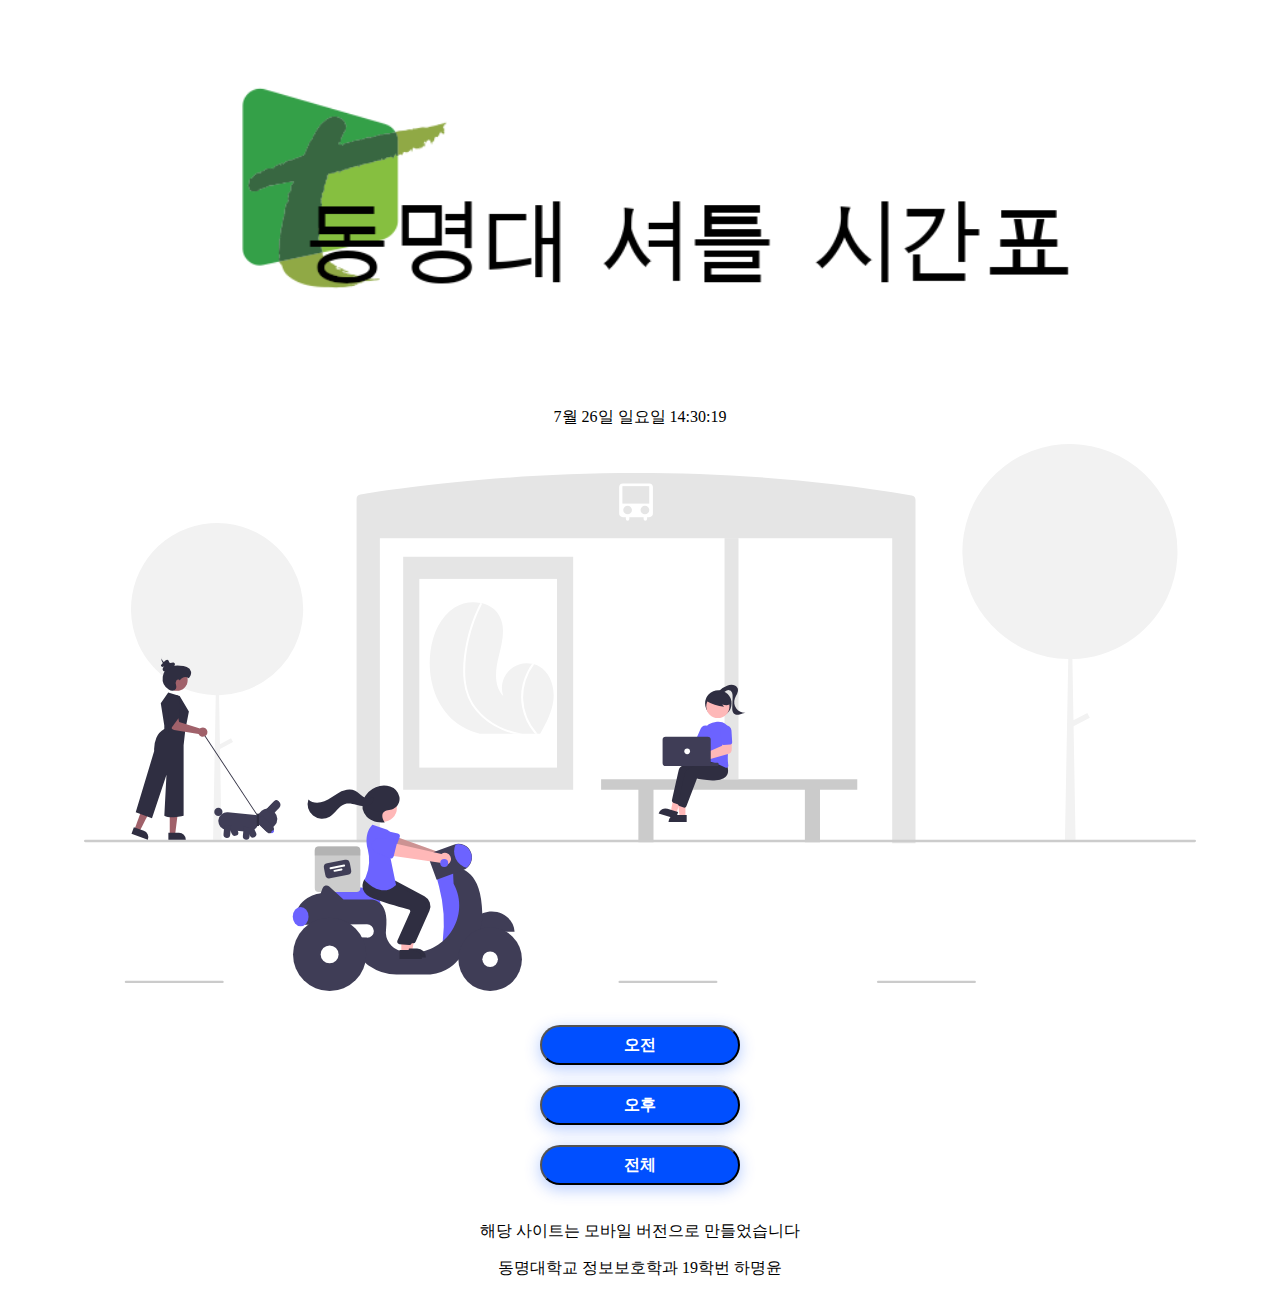
<file: index.html>
<!DOCTYPE html>
<html lang="ko">
<head>
    <meta charset="UTF-8">
    <meta http-equiv="X-UA-Compatible" content="IE=edge">
    <meta name="viewport" content="width=device-width, initial-scale=1.0">
    <link rel="stylesheet" href="main.css">
    <title>TU셔틀버스 시간표</title>
</head>
<body>
    <div>
        <img src="title.png" alt="" width="70%" >
    </div>
    <p id="clock" style="color:black;">clock</p>
    <script>
        var Target = document.getElementById("clock");
        function clock() {
            var time = new Date();

            var month = time.getMonth();
            var date = time.getDate();
            var day = time.getDay();
            var week = ['일', '월', '화', '수', '목', '금', '토'];

            var hours = time.getHours();
            var minutes = time.getMinutes();
            var seconds = time.getSeconds();

            Target.innerText = 
            `${month + 1}월 ${date}일 ${week[day]}요일 ` +
            `${hours < 10 ? `0${hours}` : hours}:${minutes < 10 ? `0${minutes}` : minutes}:${seconds < 10 ? `0${seconds}` : seconds}`;
                
        }
        clock();
        setInterval(clock, 1000); // 1초마다 실행
    </script>
    <div>
        <img src="busstation.svg" alt="" width="88%">
    </div>
    <div class="mm"></div>
    <div class="m2">
        <button type="button" onclick="location.href='day.html'">오전</button>
    </div>
    <div class="m2"> 
        <button type="button" onclick="location.href='night.html'">오후</button>
    </div>
    <div class="m2">
        <button type="button" onclick="location.href='all_time.html'">전체</button>
    </div>
    <p>해당 사이트는 모바일 버전으로 만들었습니다</p>
    <p>동명대학교 정보보호학과 19학번 하명윤</p>
    <!-- 숨은 주석 정보 위 사이트는 초기 베타 버전으로 자동화가 아닌 수동 기입으로 이루어져있습니다 현재 2022년 동명대 버스시간표
    로 구성이 되어있으면 업데이트가 다소 느려질수도 있다는 점 양해 부탁드립니다.
    호스팅 서버는 github.io를 이용하여 웹 호스팅을 진행중입니다. -->
</body>
</html>
</file>
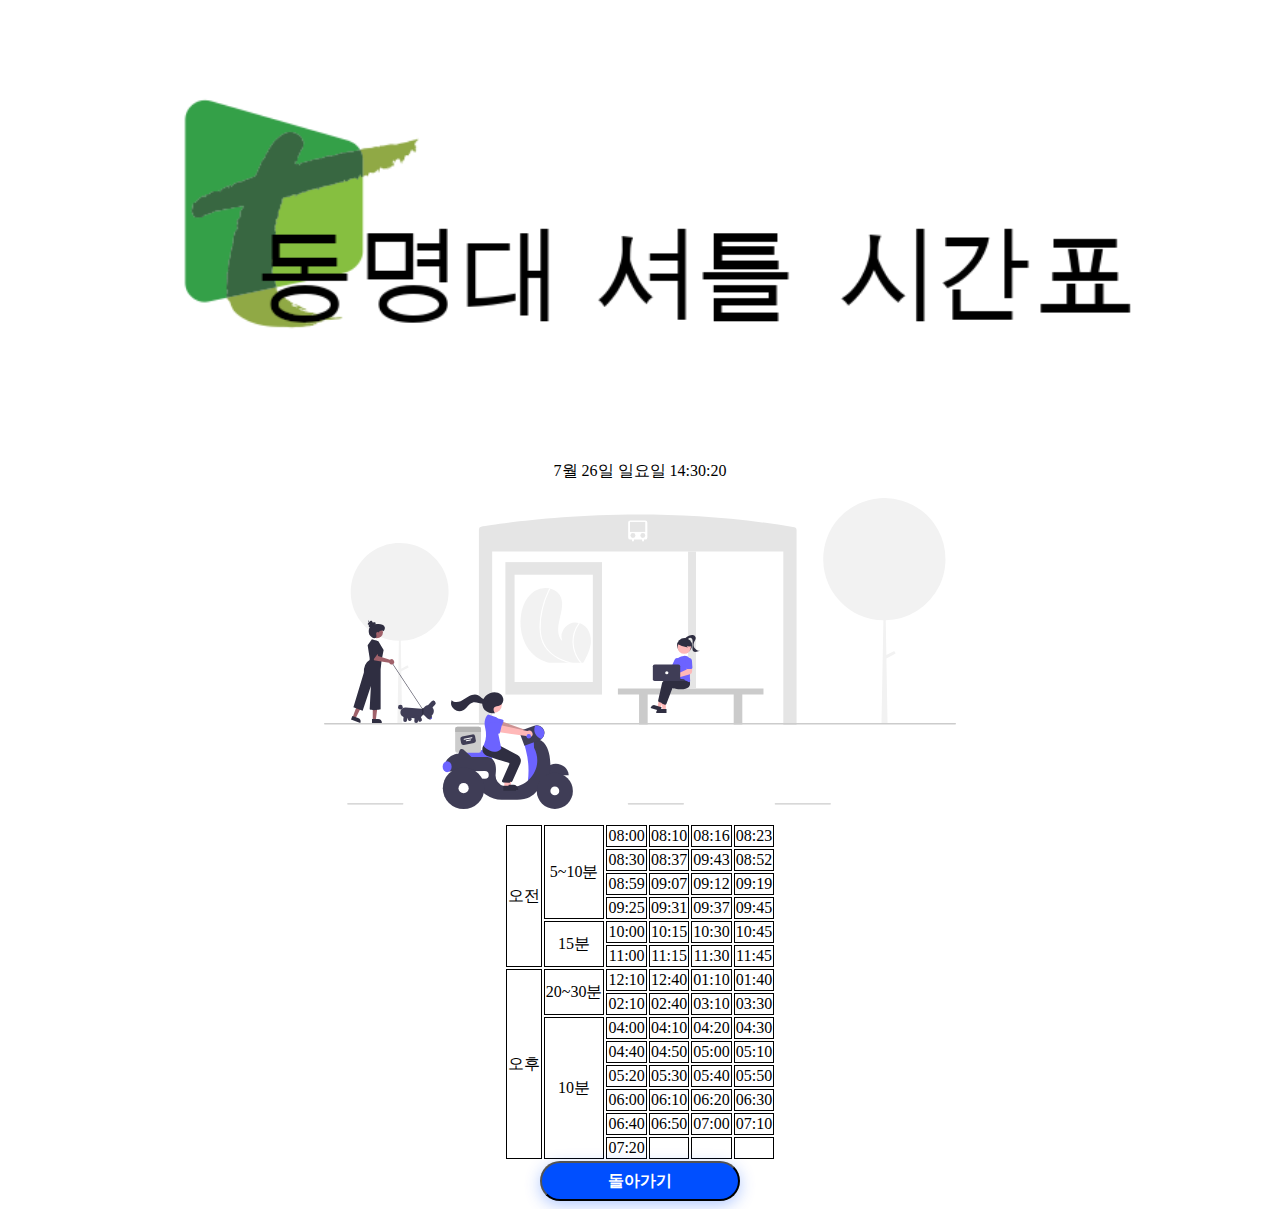
<file: all_time.html>
<!DOCTYPE html>
<html lang="ko">
<head>
    <meta charset="UTF-8">
    <meta http-equiv="X-UA-Compatible" content="IE=edge">
    <meta name="viewport" content="width=device-width, initial-scale=1.0">
    <link rel="stylesheet" href="main.css">
    <title>TU셔틀버스 시간표</title>
</head>
<body>
    <div>
        <img src="title.png" alt="" width="80%" >
    </div>
    <p id="clock" style="color:black;">clock</p>
    <script>
        var Target = document.getElementById("clock");
        function clock() {
            var time = new Date();

            var month = time.getMonth();
            var date = time.getDate();
            var day = time.getDay();
            var week = ['일', '월', '화', '수', '목', '금', '토'];

            var hours = time.getHours();
            var minutes = time.getMinutes();
            var seconds = time.getSeconds();

            Target.innerText = 
            `${month + 1}월 ${date}일 ${week[day]}요일 ` +
            `${hours < 10 ? `0${hours}` : hours}:${minutes < 10 ? `0${minutes}` : minutes}:${seconds < 10 ? `0${seconds}` : seconds}`;
                
        }
        clock();
        setInterval(clock, 1000); // 1초마다 실행
    </script>
    <img src="busstation.svg" alt="" width="50%">
    <div class="m1"></div>
        <table style="margin-left: auto; margin-right: auto;">
            <tr>
                <td rowspan="6">오전</td>
                <td rowspan="4">5~10분 </td>
                <td>08:00</td>
                <td>08:10</td>
                <td>08:16</td>
                <td>08:23</td>
            </tr>
            <tr>
                <td>08:30</td>
                <td>08:37</td>
                <td>09:43</td>
                <td>08:52</td>
            </tr>
            <tr>
                <td>08:59</td>
                <td>09:07</td>
                <td>09:12</td>
                <td>09:19</td>
            </tr>
            <tr>
                <td>09:25</td>
                <td>09:31</td>
                <td>09:37</td>
                <td>09:45</td>
            </tr>
            <tr>
                <td rowspan="2">15분</td>
                <td>10:00</td>
                <td>10:15</td>
                <td>10:30</td>
                <td>10:45</td>
            </tr>
            <tr>
                <td>11:00</td>
                <td>11:15</td>
                <td>11:30</td>
                <td>11:45</td>
            </tr>
            <tr>
                <td rowspan="8">오후</td>
                <td rowspan="2">20~30분</td>
                <td>12:10</td>
                <td>12:40</td>
                <td>01:10</td>
                <td>01:40</td>
            </tr>
            <tr>
                <td>02:10</td>
                <td>02:40</td>
                <td>03:10</td>
                <td>03:30</td>
            </tr>
            <tr>
                <td rowspan="6">10분</td>
                <td>04:00</td>
                <td>04:10</td>
                <td>04:20</td>
                <td>04:30</td>
            </tr>
            <tr>
                <td>04:40</td>
                <td>04:50</td>
                <td>05:00</td>
                <td>05:10</td>
            </tr>
            <tr>
                <td>05:20</td>
                <td>05:30</td>
                <td>05:40</td>
                <td>05:50</td>
            </tr>
            <tr>
                <td>06:00</td>
                <td>06:10</td>
                <td>06:20</td>
                <td>06:30</td>
            </tr>
            <tr>
                <td>06:40</td>
                <td>06:50</td>
                <td>07:00</td>
                <td>07:10</td>
            </tr>
            <tr>
                <td>07:20</td>
                <td></td>
                <td></td>
                <td></td>
            </tr>
        </table>
    <div>
        <button type="button" onclick="location.href='index.html'">돌아가기</button>
    </div>
    
</body>
</html>
</file>
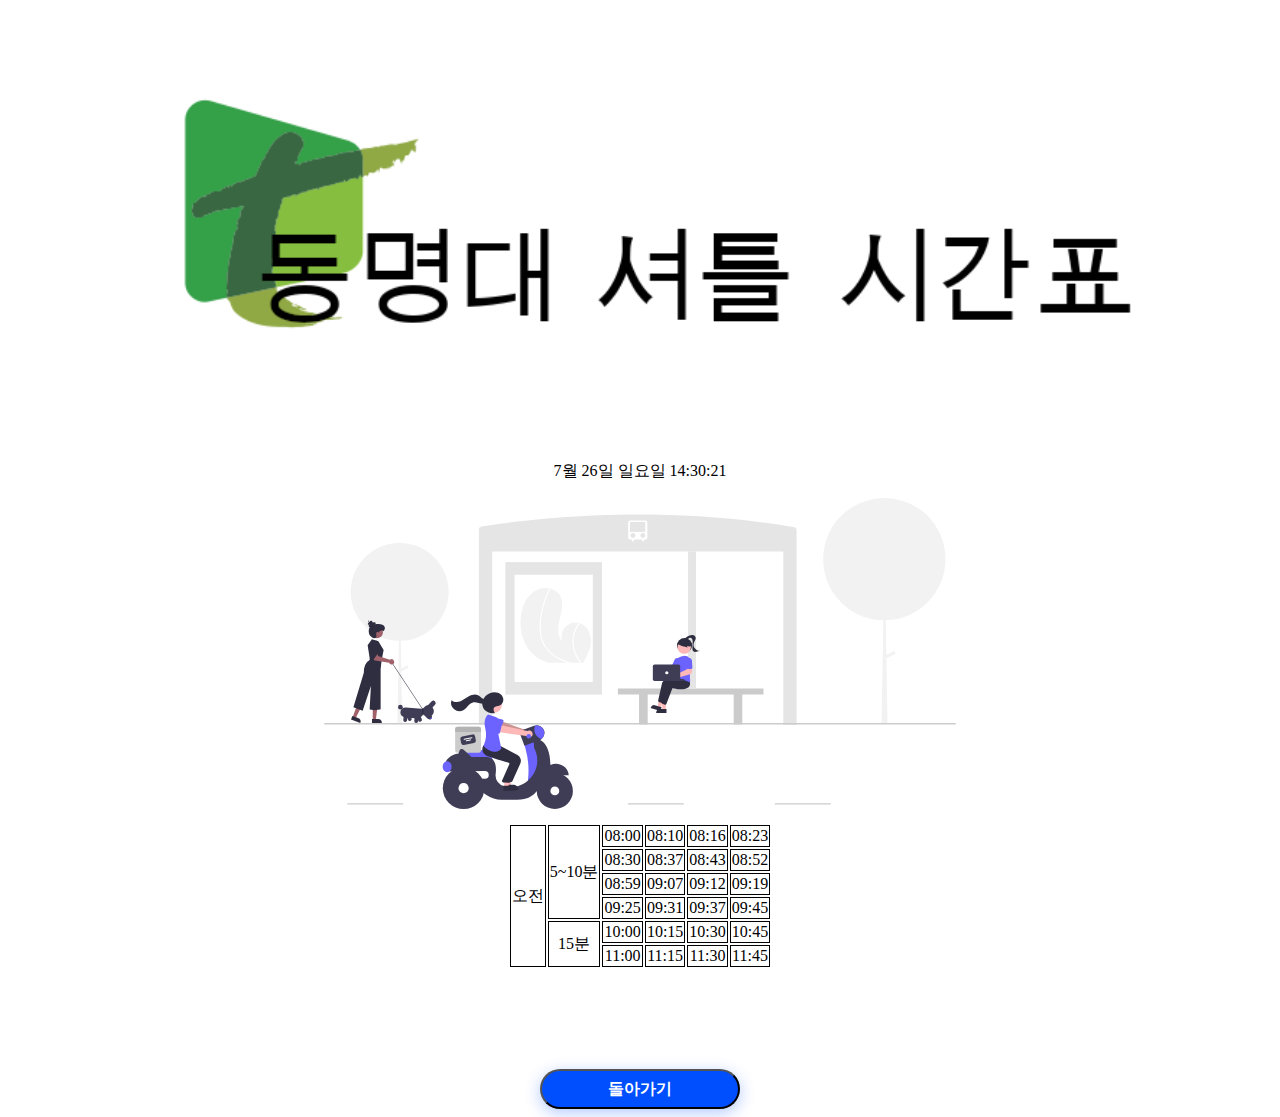
<file: day.html>
<!DOCTYPE html>
<html lang="ko">
<head>
    <meta charset="UTF-8">
    <meta http-equiv="X-UA-Compatible" content="IE=edge">
    <meta name="viewport" content="width=device-width, initial-scale=1.0">
    <link rel="stylesheet" href="main.css">
    <title>TU셔틀버스 시간표</title>
</head>
<body>
    <div>
        <img src="title.png" alt="" width="80%" >
    </div>
    <p id="clock" style="color:black;">clock</p>
    <script>
        var Target = document.getElementById("clock");
        function clock() {
            var time = new Date();

            var month = time.getMonth();
            var date = time.getDate();
            var day = time.getDay();
            var week = ['일', '월', '화', '수', '목', '금', '토'];

            var hours = time.getHours();
            var minutes = time.getMinutes();
            var seconds = time.getSeconds();

            Target.innerText = 
            `${month + 1}월 ${date}일 ${week[day]}요일 ` +
            `${hours < 10 ? `0${hours}` : hours}:${minutes < 10 ? `0${minutes}` : minutes}:${seconds < 10 ? `0${seconds}` : seconds}`;
                
        }
        clock();
        setInterval(clock, 1000); // 1초마다 실행
    </script>
    <img src="busstation.svg" alt="" width="50%">
    <div class="m1"></div>
    <table style="margin-left: auto; margin-right: auto;">
        <tr>
            <td rowspan="6">오전</td>
            <td rowspan="4">5~10분 </td>
            <td>08:00</td>
            <td>08:10</td>
            <td>08:16</td>
            <td>08:23</td>
        </tr>
        <tr>
            <td>08:30</td>
            <td>08:37</td>
            <td>08:43</td>
            <td>08:52</td>
        </tr>
        <tr>
            <td>08:59</td>
            <td>09:07</td>
            <td>09:12</td>
            <td>09:19</td>
        </tr>
        <tr>
            <td>09:25</td>
            <td>09:31</td>
            <td>09:37</td>
            <td>09:45</td>
        </tr>
        <tr>
            <td rowspan="2">15분</td>
            <td>10:00</td>
            <td>10:15</td>
            <td>10:30</td>
            <td>10:45</td>
        </tr>
        <tr>
            <td>11:00</td>
            <td>11:15</td>
            <td>11:30</td>
            <td>11:45</td>
        </tr>
        
    </table>
    <div style="height: 100px;"></div>
    <div>
        <button type="button" onclick="location.href='index.html'">돌아가기</button>
    </div>

</body>
</html>
</file>
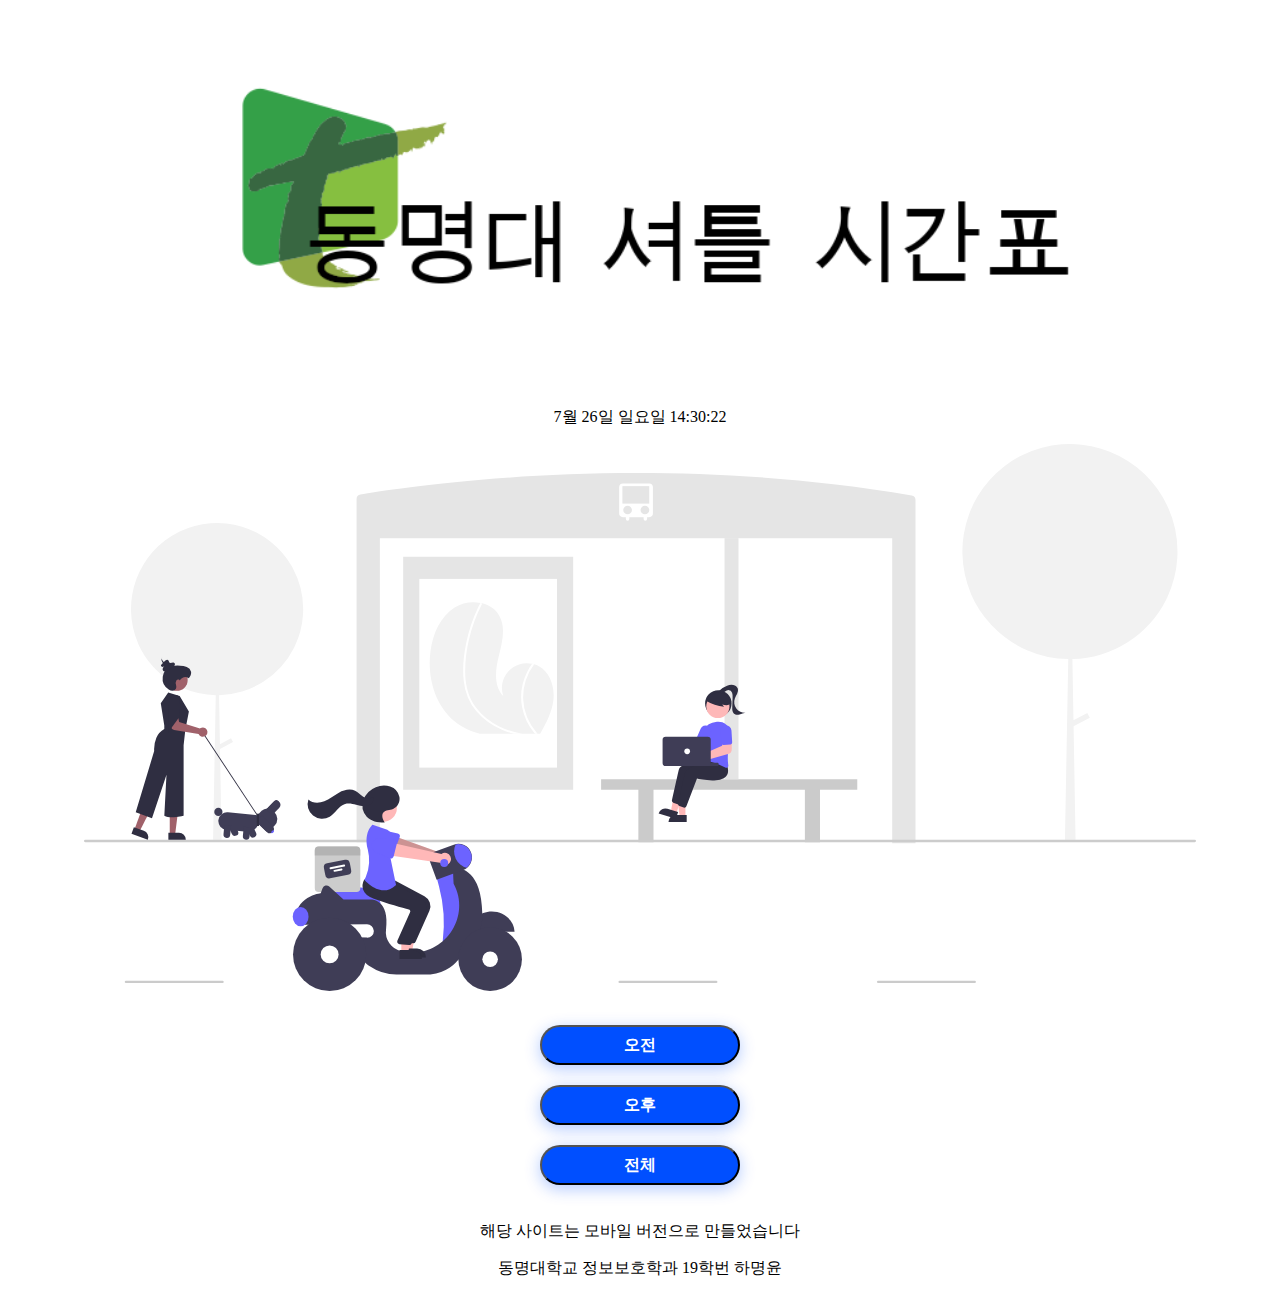
<file: main.html>
<!DOCTYPE html>
<html lang="ko">
<head>
    <meta charset="UTF-8">
    <meta http-equiv="X-UA-Compatible" content="IE=edge">
    <meta name="viewport" content="width=device-width, initial-scale=1.0">
    <link rel="stylesheet" href="main.css">
    <title>TU셔틀버스 시간표</title>
</head>
<body>
    <div>
        <img src="title.png" alt="" width="70%" >
    </div>
    <p id="clock" style="color:black;">clock</p>
    <script>
        var Target = document.getElementById("clock");
        function clock() {
            var time = new Date();

            var month = time.getMonth();
            var date = time.getDate();
            var day = time.getDay();
            var week = ['일', '월', '화', '수', '목', '금', '토'];

            var hours = time.getHours();
            var minutes = time.getMinutes();
            var seconds = time.getSeconds();

            Target.innerText = 
            `${month + 1}월 ${date}일 ${week[day]}요일 ` +
            `${hours < 10 ? `0${hours}` : hours}:${minutes < 10 ? `0${minutes}` : minutes}:${seconds < 10 ? `0${seconds}` : seconds}`;
                
        }
        clock();
        setInterval(clock, 1000); // 1초마다 실행
    </script>
    <div>
        <img src="busstation.svg" alt="" width="88%">
    </div>
    <div class="mm"></div>
    <div class="m2">
        <button type="button" onclick="location.href='day.html'">오전</button>
    </div>
    <div class="m2"> 
        <button type="button" onclick="location.href='night.html'">오후</button>
    </div>
    <div class="m2">
        <button type="button" onclick="location.href='all_time.html'">전체</button>
    </div>
    <p>해당 사이트는 모바일 버전으로 만들었습니다</p>
    <p>동명대학교 정보보호학과 19학번 하명윤</p>
</body>
</html>
</file>
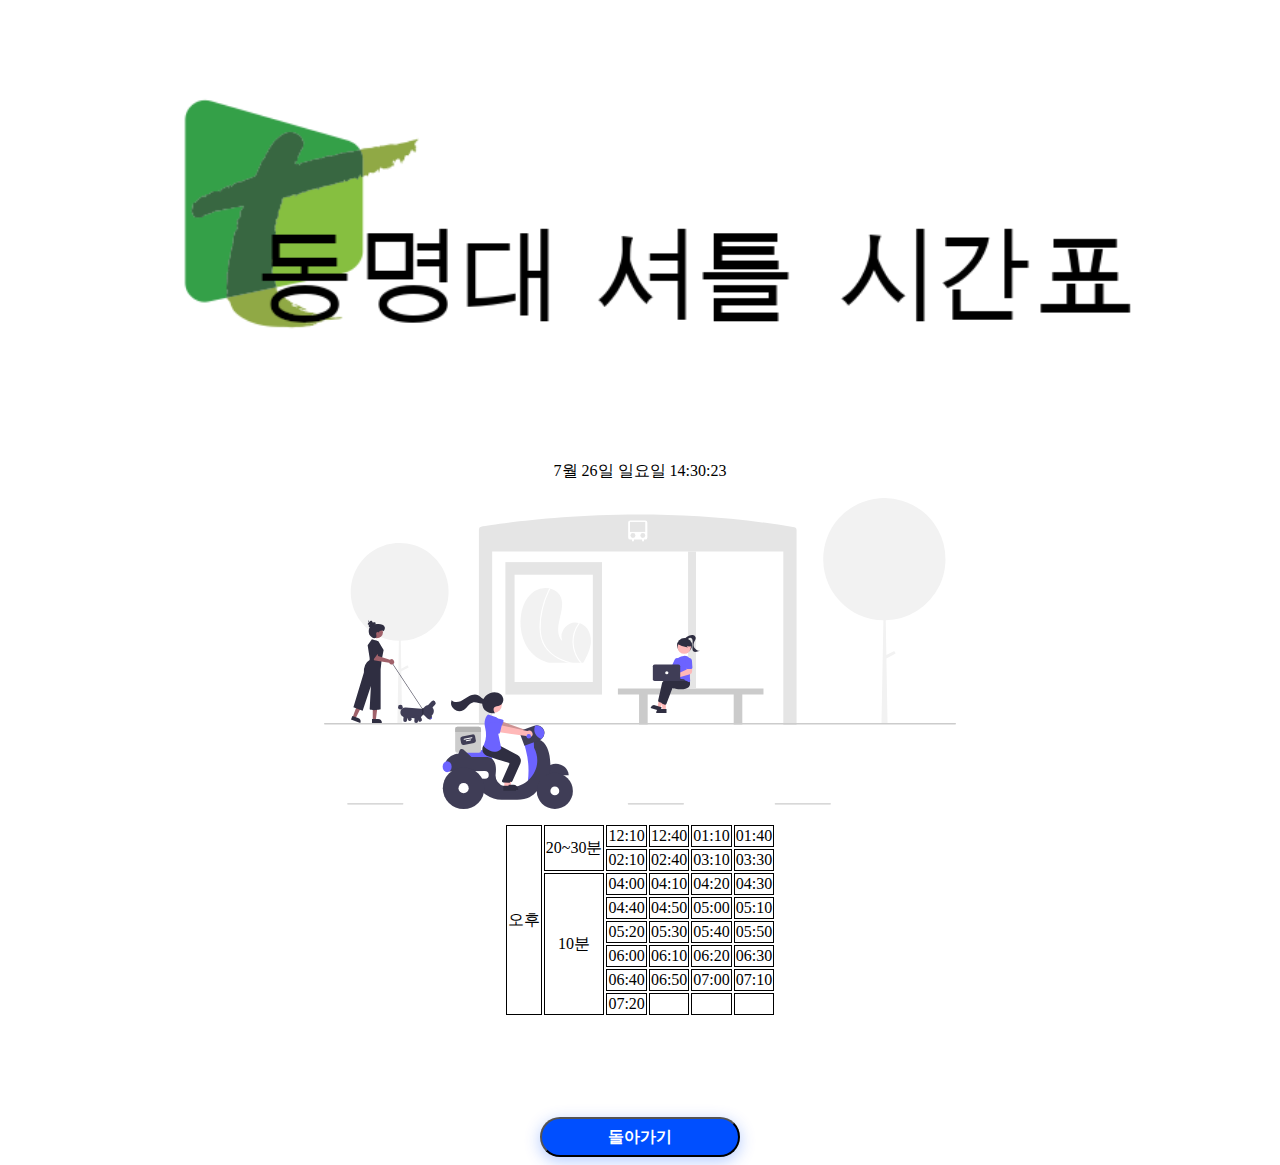
<file: night.html>
<!DOCTYPE html>
<html lang="ko">
<head>
    <meta charset="UTF-8">
    <meta http-equiv="X-UA-Compatible" content="IE=edge">
    <meta name="viewport" content="width=device-width, initial-scale=1.0">
    <link rel="stylesheet" href="main.css">
    <title>TU셔틀버스 시간표</title>
</head>
<body>
    <div>
        <img src="title.png" alt="" width="80%" >
    </div>
    <p id="clock" style="color:black;">clock</p>
    <script>
        var Target = document.getElementById("clock");
        function clock() {
            var time = new Date();

            var month = time.getMonth();
            var date = time.getDate();
            var day = time.getDay();
            var week = ['일', '월', '화', '수', '목', '금', '토'];

            var hours = time.getHours();
            var minutes = time.getMinutes();
            var seconds = time.getSeconds();

            Target.innerText = 
            `${month + 1}월 ${date}일 ${week[day]}요일 ` +
            `${hours < 10 ? `0${hours}` : hours}:${minutes < 10 ? `0${minutes}` : minutes}:${seconds < 10 ? `0${seconds}` : seconds}`;
                
        }
        clock();
        setInterval(clock, 1000); // 1초마다 실행
    </script>
    <img src="busstation.svg" alt="" width="50%">
    <div class="m1"></div>
    <table style="margin-left: auto; margin-right: auto;">
        <tr>
            <td rowspan="8">오후</td>
            <td rowspan="2">20~30분</td>
            <td>12:10</td>
            <td>12:40</td>
            <td>01:10</td>
            <td>01:40</td>
        </tr>
        <tr>
            <td>02:10</td>
            <td>02:40</td>
            <td>03:10</td>
            <td>03:30</td>
        </tr>
        <tr>
            <td rowspan="6">10분</td>
            <td>04:00</td>
            <td>04:10</td>
            <td>04:20</td>
            <td>04:30</td>
        </tr>
        <tr>
            <td>04:40</td>
            <td>04:50</td>
            <td>05:00</td>
            <td>05:10</td>
        </tr>
        <tr>
            <td>05:20</td>
            <td>05:30</td>
            <td>05:40</td>
            <td>05:50</td>
        </tr>
        <tr>
            <td>06:00</td>
            <td>06:10</td>
            <td>06:20</td>
            <td>06:30</td>
        </tr>
        <tr>
            <td>06:40</td>
            <td>06:50</td>
            <td>07:00</td>
            <td>07:10</td>
        </tr>
        <tr>
            <td>07:20</td>
            <td></td>
            <td></td>
            <td></td>
        </tr>
    </table>
    <div style="height: 100px;"></div>
    <div>
        <button type="button" onclick="location.href='index.html'">돌아가기</button>
    </div>

</body>
</html>
</file>
<file: main.css>
body {
    text-align: center;
}

table td{
    border: 1px solid black;
    border-collapse: collapse;
}
button {
    width: 200px;
    height: 40px;
    background-color: #004FFF;
    color: white;
    box-shadow: 0 4px 16px rgba(0, 79,255, 0.3);
    font-size: 16px;
    font-weight: bold;
    border-radius: 20px;
}
button:focus{
    outline: 0px;
}
button:hover{
    background-color: rgba(0, 79,255, 0.9);
    cursor: point;
}
.title{
    font-size: 20px;
    text-align: center;
}
.mark{
    float: left;
}
.mm{
    height: 30px;
}
.m2{
    height: 60px;
}
.m1{
    height: 10px;
}
</file>
